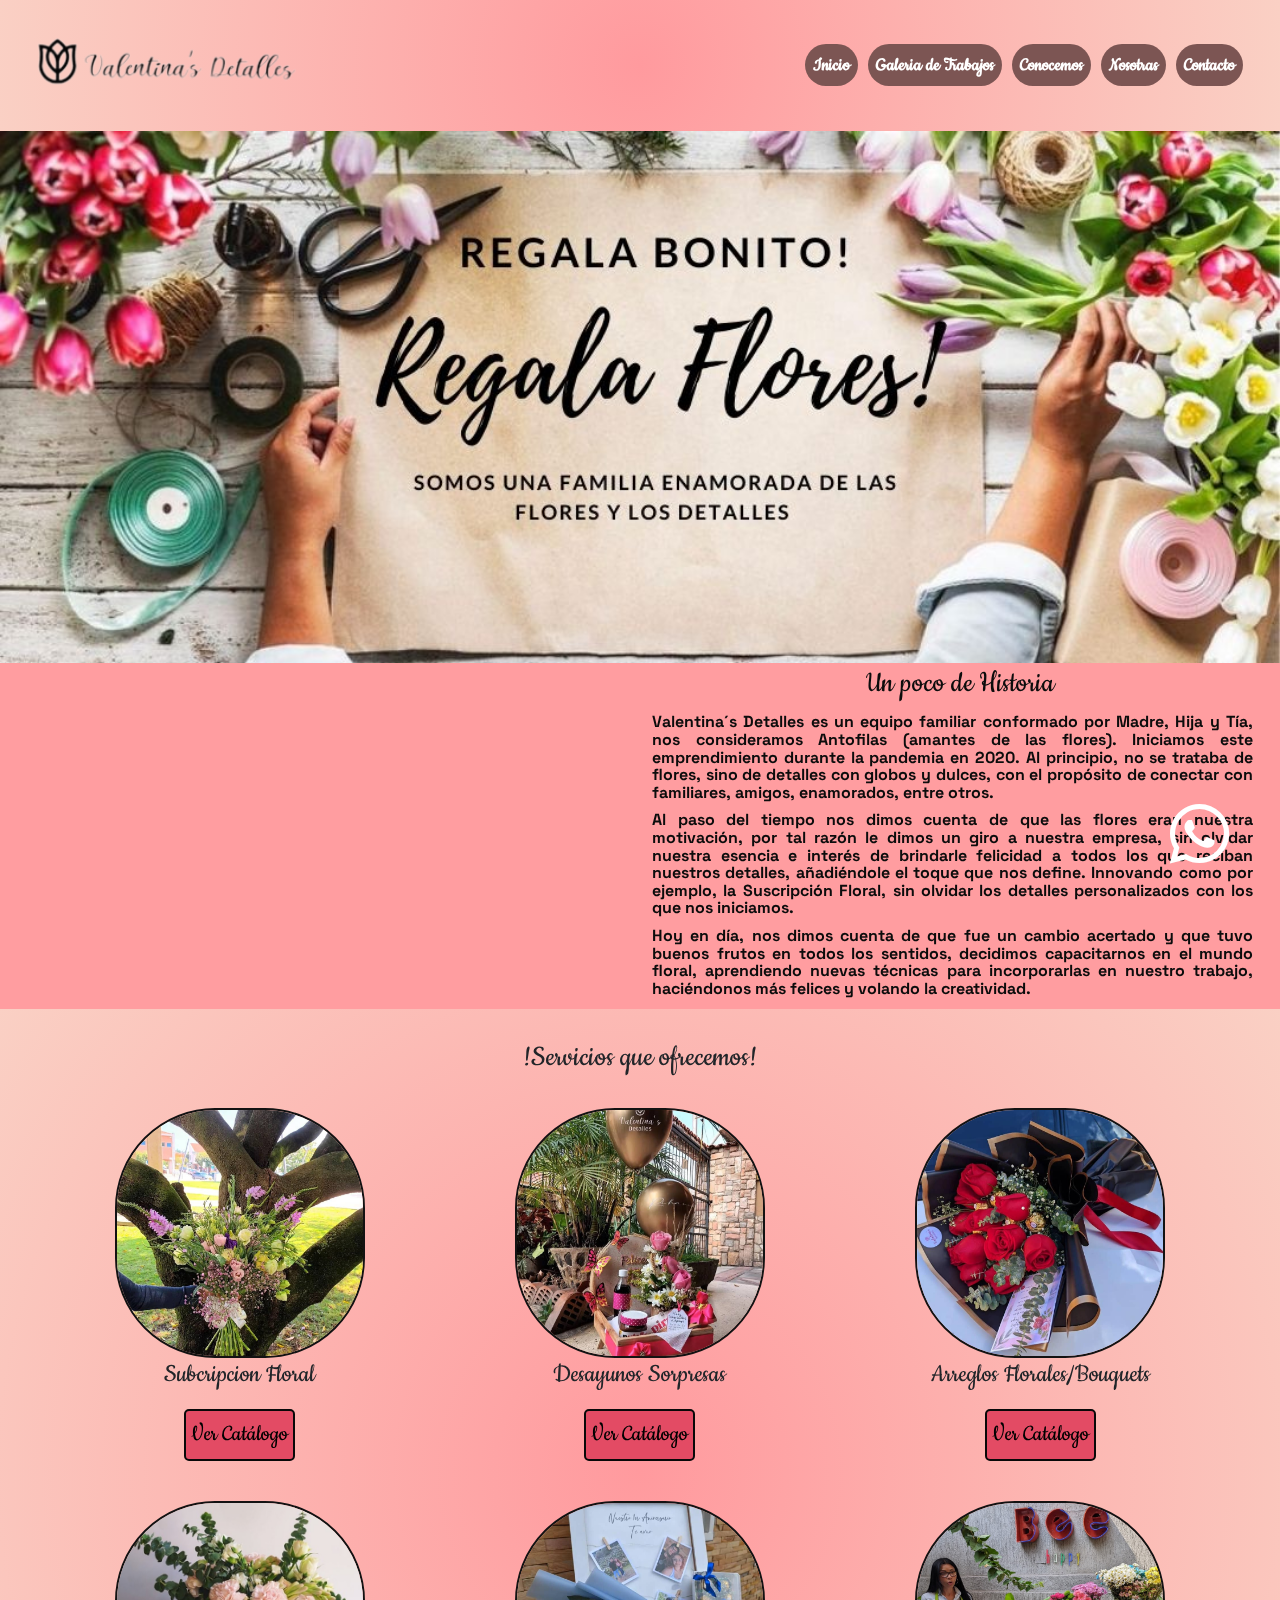
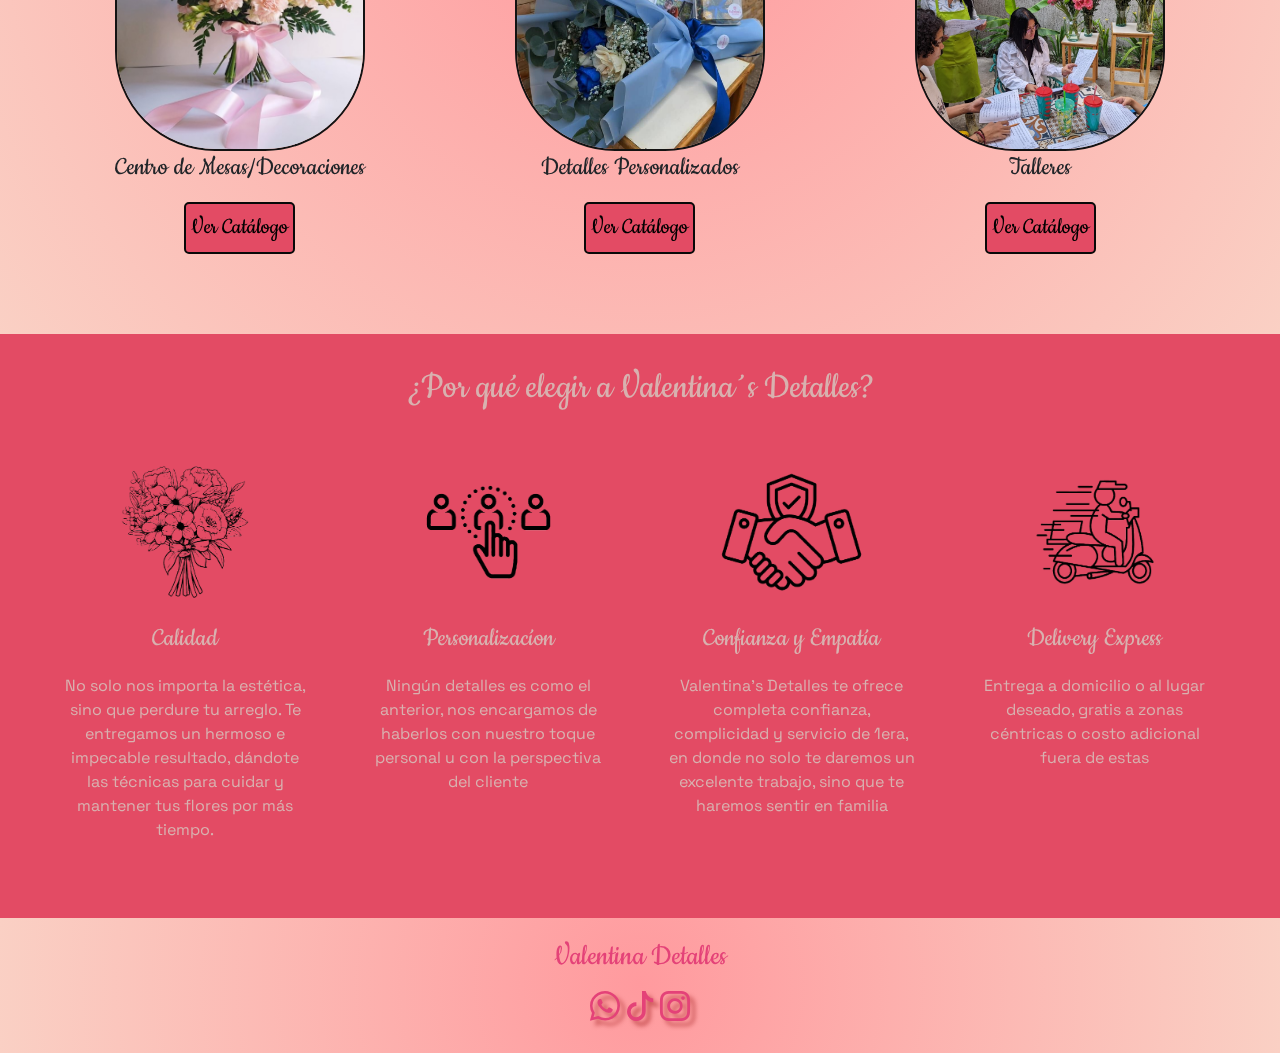
<file: index.html>
<!DOCTYPE html>
<html lang="es">
<head>
  <meta charset="UTF-8">
  <meta name="viewport" content="width=device-width, initial-scale=1.0">
  <link href="https://fonts.googleapis.com/css2?family=Cookie&display=swap" rel="stylesheet">
  <link rel="preconnect" href="https://fonts.googleapis.com">
  <link rel="preconnect" href="https://fonts.gstatic.com" crossorigin>
  <link href="https://fonts.googleapis.com/css2?family=Space+Grotesk:wght@300..700&display=swap" rel="stylesheet">
  <link href="https://fonts.googleapis.com/css2?family=Cookie&display=swap" rel="stylesheet" />
  <link rel="preconnect" href="https://fonts.googleapis.com" />
  <link rel="preconnect" href="https://fonts.gstatic.com" crossorigin />
  <link href="https://fonts.googleapis.com/css2?family=Space+Grotesk:wght@300..700&display=swap" rel="stylesheet" />
  <link href="https://cdn.jsdelivr.net/npm/bootstrap@5.3.3/dist/css/bootstrap.min.css" rel="stylesheet"
    integrity="sha384-QWTKZyjpPEjISv5WaRU9OFeRpok6YctnYmDr5pNlyT2bRjXh0JMhjY6hW+ALEwIH" crossorigin="anonymous" />
  <link rel="stylesheet" href="./css/style.css" />
  <link rel="stylesheet" href="https://cdn.jsdelivr.net/npm/bootstrap-icons@1.11.3/font/bootstrap-icons.min.css">
  <title>Valentina detalles</title>
</head>

  
  <body>
    <header>
      <nav class="navbar navbar-expand-lg ">
        <div class="container-fluid">
          <a class="navbar-brand" href="./index.html"><img src="./img/logo1.png" alt=""> </a>
          <button
            class="navbar-toggler"
            type="button"
            data-bs-toggle="collapse"
            data-bs-target="#navbarNav"
            aria-controls="navbarNav"
            aria-expanded="false"
            aria-label="Toggle navigation"
          >
            <span class="navbar-toggler-icon"></span>
          </button>
          <div class="collapse navbar-collapse" id="navbarNav">
            <ul class="navbar-nav">
              <li class="nav-item">
                <a
                  class="nav-link "
                  aria-current="page"
                  href="./index.html"
                  >Inicio</a
                >
              </li>
              <li class="nav-item">
                <a class="nav-link" href="./pages/catalogo.html"
                  >Galeria de Trabajos</a
                >
              </li>
              <li class="nav-item">
                <a class="nav-link" href="./pages/conocenos.html">Conocemos</a>
              </li>
              <li class="nav-item">
                <a class="nav-link" href="./pages/nosotras.html">Nosotras</a>
              </li>
              <li class="nav-item">
                <a class="nav-link" href="./pages/contacto.html">Contacto</a>
              </li>
            </ul>
          </div>
        </div>
      </nav>
    </header>

    <main>
      <section class="hero">
        <img src="./img/fotoprincipal.jpg" alt="" />
      </section>

      <section class="flex-container">
        <div class="video-container">
          <iframe width="500" height="320" src="https://www.youtube.com/embed/5PO0ZLr3Yew?si=BGiwgTjKNZGZAzyw"
            title="YouTube video player" frameborder="0"
            allow="accelerometer; autoplay; clipboard-write; encrypted-media; gyroscope; picture-in-picture; web-share"
            referrerpolicy="strict-origin-when-cross-origin" allowfullscreen></iframe>
        </div>
        <div class="historia">
          <h2>Un poco de Historia</h2>
          <p class="justificado">
            Valentina´s Detalles es un equipo familiar conformado por Madre,
            Hija y Tía, nos consideramos Antofilas (amantes de las flores).
            Iniciamos este emprendimiento durante la pandemia en 2020. Al
            principio, no se trataba de flores, sino de detalles con globos y
            dulces, con el propósito de conectar con familiares, amigos,
            enamorados, entre otros.
          </p>
          <p class="justificado-derecha">
            Al paso del tiempo nos dimos cuenta de que las flores eran nuestra
            motivación, por tal razón le dimos un giro a nuestra empresa, sin
            olvidar nuestra esencia e interés de brindarle felicidad a todos los
            que reciban nuestros detalles, añadiéndole el toque que nos define.
            Innovando como por ejemplo, la Suscripción Floral, sin olvidar los
            detalles personalizados con los que nos iniciamos.
          </p>
          <p class="justificado">
            Hoy en día, nos dimos cuenta de que fue un cambio acertado y que
            tuvo buenos frutos en todos los sentidos, decidimos capacitarnos en
            el mundo floral, aprendiendo nuevas técnicas para incorporarlas en
            nuestro trabajo, haciéndonos más felices y volando la creatividad.
          </p>
        </div>
      </section>
      <section class="centrado">
        <h2>!Servicios que ofrecemos!</h2>
        <div class="servicios-flex">
          <div>
            <img src="./img/suscripcion.jpeg" alt="" />
            <h3>Subcripcion Floral</h3>
            <a href="url-a-tu-servicio-1">Ver Catálogo</a>
          </div>
          <div>
            <img src="./img/desayuno2.jpeg" alt="" />
            <h3>Desayunos Sorpresas</h3>
            <a href="url-a-tu-servicio-1">Ver Catálogo</a>
          </div>
          <div>
            <img src="./img/ramillete3.jpeg" alt="" />
            <h3>Arreglos Florales/Bouquets</h3>
            <a href="url-a-tu-servicio-1">Ver Catálogo</a>
          </div>
          <div>
            <img src="./img/centro.jpeg" alt="" />
            <h3>Centro de Mesas/Decoraciones</h3>
            <a href="url-a-tu-servicio-1">Ver Catálogo</a>
          </div>
          <div>
            <img src="./img/detalles.jpeg" alt="" />
            <h3>Detalles Personalizados</h3>
            <a href="url-a-tu-servicio-1">Ver Catálogo</a>
          </div>
          <div>
            <img src="./img/talleres.jpeg" alt="" />
            <h3>Talleres</h3>
            <a href="url-a-tu-servicio-1">Ver Catálogo</a>
          </div>
        </div>
      </section>
      <section class="elegir">
        <h2>¿Por qué elegir a Valentina´s Detalles?</h2>
        <div class="elegirnos-flex">
          <div>
            <img src="./img/calidad.png" alt="" />
            <h3>Calidad</h3>
            <p>
              No solo nos importa la estética, sino que perdure tu arreglo. Te
              entregamos un hermoso e impecable resultado, dándote las técnicas
              para cuidar y mantener tus flores por más tiempo.
            </p>
          </div>
          <div>
            <img src="./img/pernalizado.png" alt="" />
            <h3>Personalizacíon</h3>
            <p>
              Ningún detalles es como el anterior, nos encargamos de haberlos
              con nuestro toque personal u con la perspectiva del cliente
            </p>
          </div>
          <div>
            <img src="./img/confianza.png" alt="" />
            <h3>Confianza y Empatía</h3>
            <p>
              Valentina's Detalles te ofrece completa confianza, complicidad y
              servicio de 1era, en donde no solo te daremos un excelente
              trabajo, sino que te haremos sentir en familia
            </p>
          </div>
          <div>
            <img src="./img/delivery.png" alt="" />
            <h3>Delivery Express</h3>
            <p>
              Entrega a domicilio o al lugar deseado, gratis a zonas céntricas o
              costo adicional fuera de estas
            </p>
          </div>
        </div>
      </section>
    </main>
    <div class="whatsapp">
      <i class="bi bi-whatsapp"><a href=""></a></i>
    </div>
    <footer>
        <div>
            <a href="./index.html">
                <h2>Valentina Detalles </h2>
            </a>
        </div>
    
      <div>
        <i class="bi bi-whatsapp"><a href=""></a></i>
        <i class="bi bi-tiktok"></i>
        <i class="bi bi-instagram"><a href=""></a></i>
      
      </div>
        </div>
    </footer>
    <script
      src="https://cdn.jsdelivr.net/npm/bootstrap@5.3.3/dist/js/bootstrap.bundle.min.js"
      integrity="sha384-YvpcrYf0tY3lHB60NNkmXc5s9fDVZLESaAA55NDzOxhy9GkcIdslK1eN7N6jIeHz"
      crossorigin="anonymous"
    ></script>
  </body>
</html>
</file>
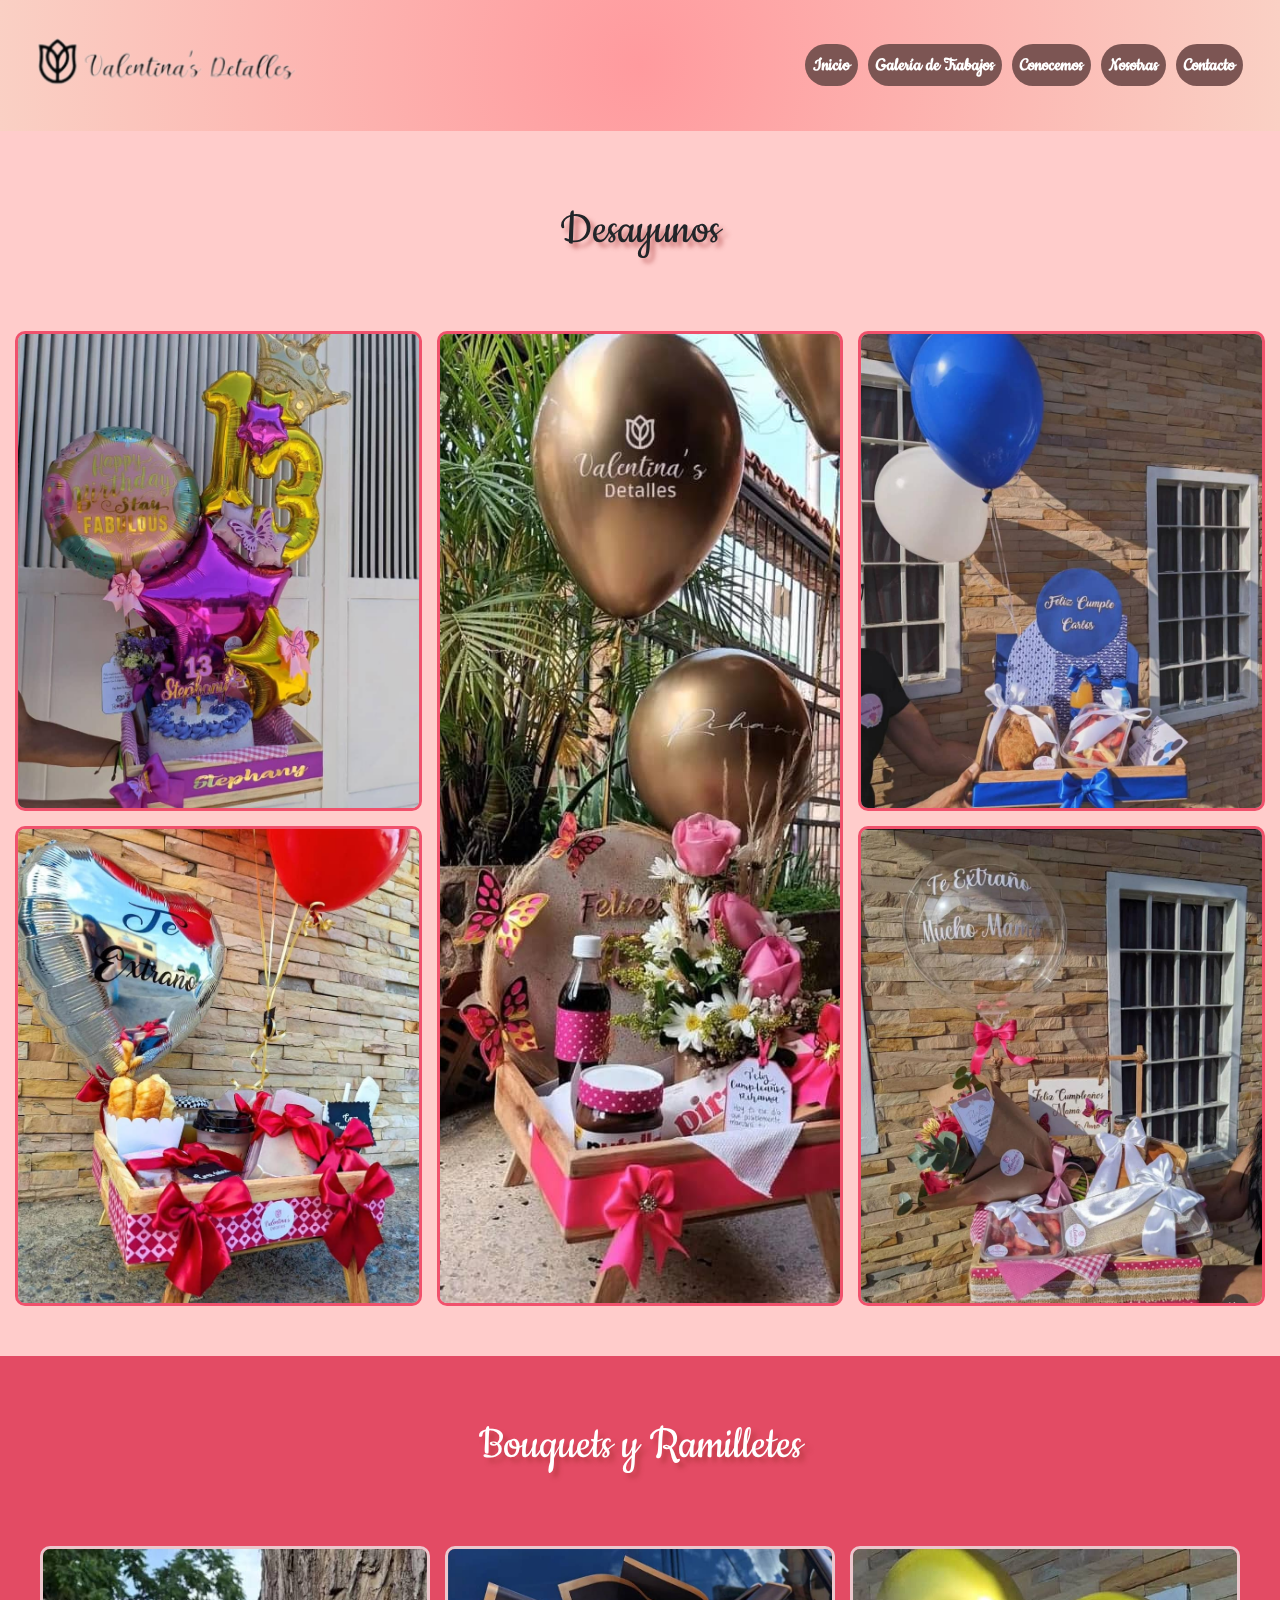
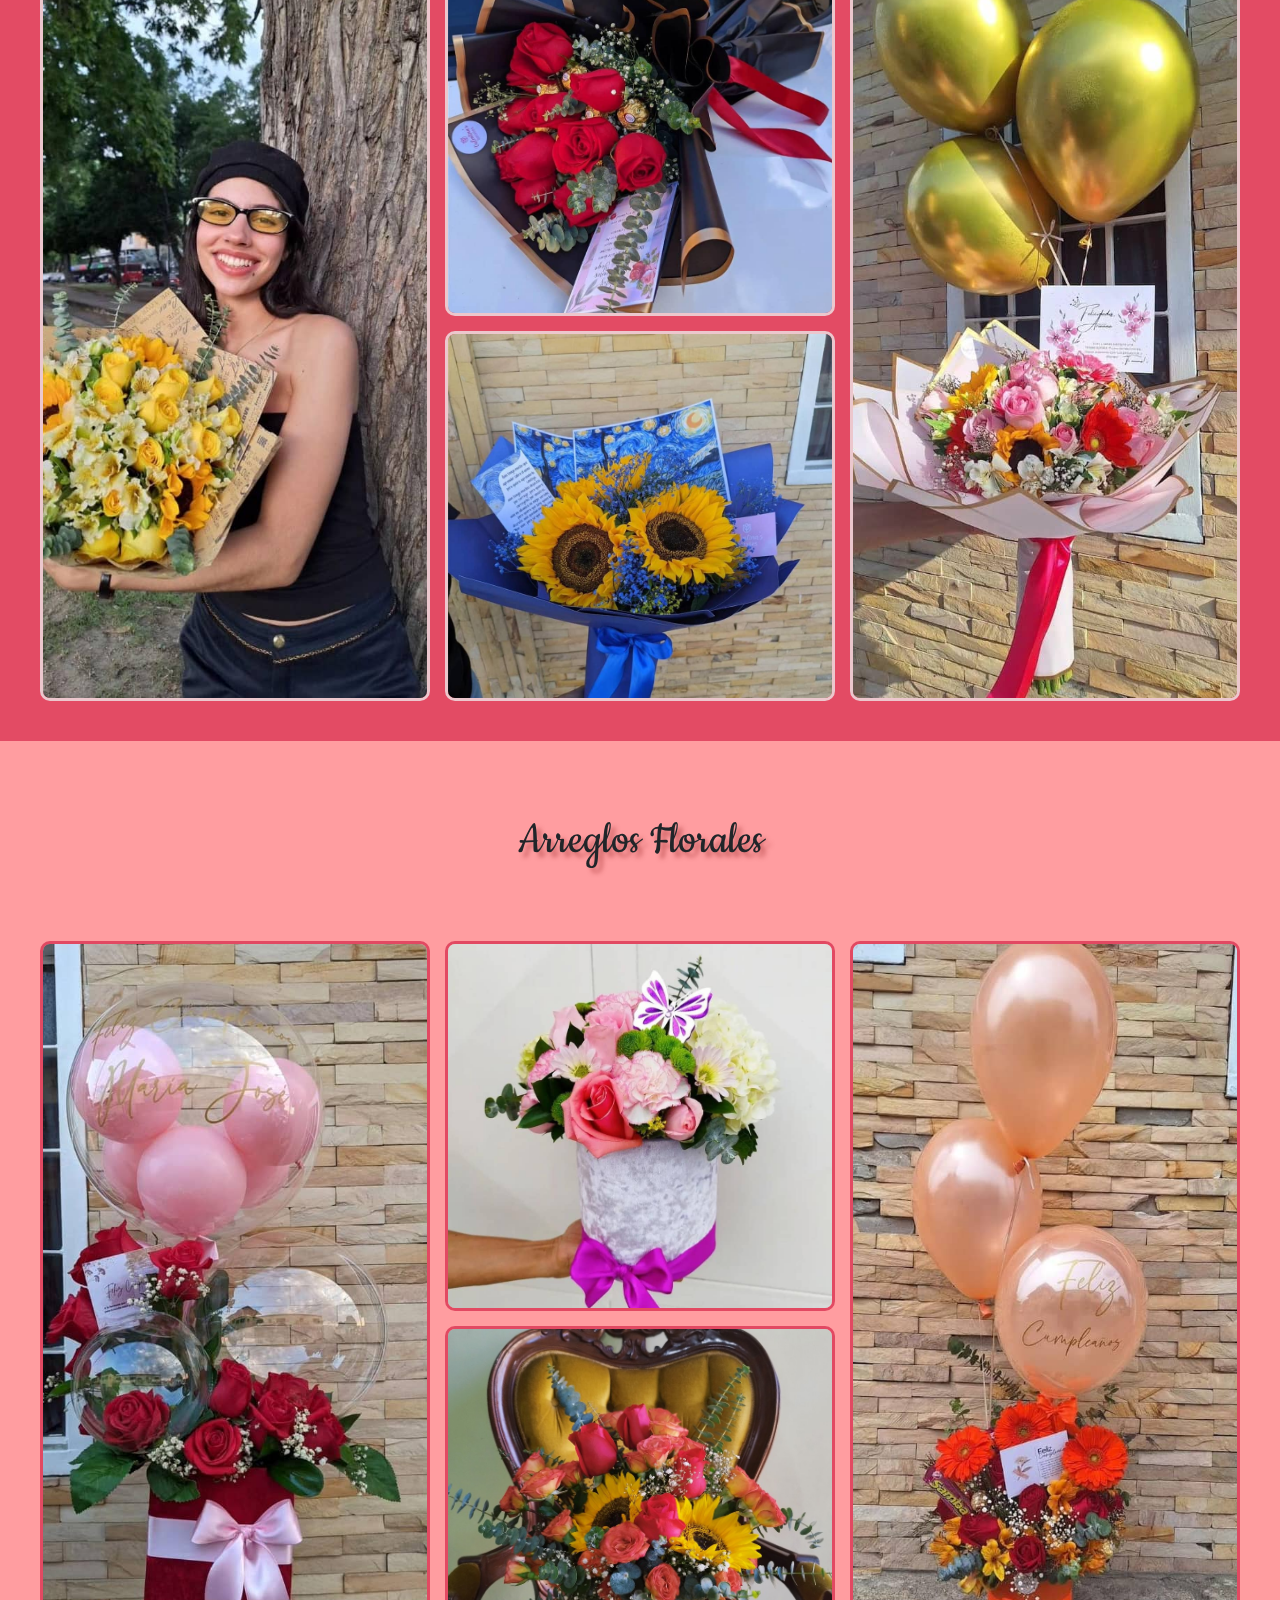
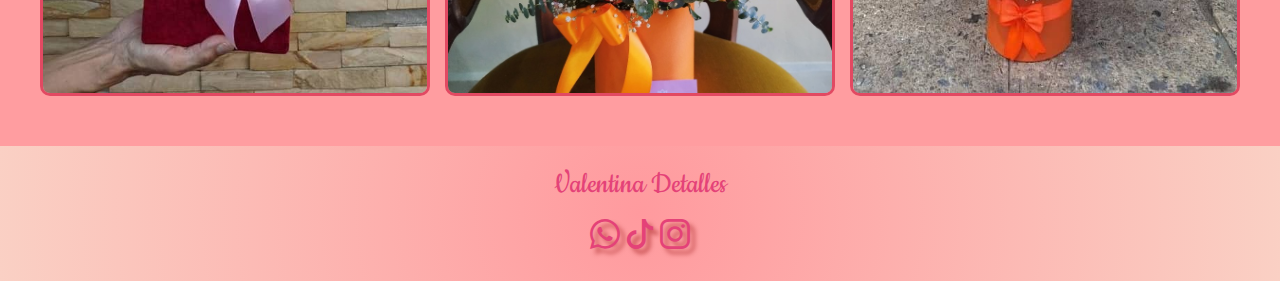
<file: pages/catalogo.html>
<!DOCTYPE html>
<html lang="es">
<head>
    <meta charset="UTF-8">
    <meta name="viewport" content="width=device-width, initial-scale=1.0">
    <link href="https://fonts.googleapis.com/css2?family=Cookie&display=swap" rel="stylesheet">
    <link rel="preconnect" href="https://fonts.googleapis.com">
    <link rel="preconnect" href="https://fonts.gstatic.com" crossorigin>
    <link href="https://fonts.googleapis.com/css2?family=Space+Grotesk:wght@300..700&display=swap" rel="stylesheet">
    <link href="https://fonts.googleapis.com/css2?family=Cookie&display=swap" rel="stylesheet" />
    <link rel="preconnect" href="https://fonts.googleapis.com" />
    <link rel="preconnect" href="https://fonts.gstatic.com" crossorigin />
    <link href="https://fonts.googleapis.com/css2?family=Space+Grotesk:wght@300..700&display=swap" rel="stylesheet" />
    <link href="https://cdn.jsdelivr.net/npm/bootstrap@5.3.3/dist/css/bootstrap.min.css" rel="stylesheet"
      integrity="sha384-QWTKZyjpPEjISv5WaRU9OFeRpok6YctnYmDr5pNlyT2bRjXh0JMhjY6hW+ALEwIH" crossorigin="anonymous" />
    <link rel="stylesheet" href="../css/style.css" />
    <link rel="stylesheet" href="https://cdn.jsdelivr.net/npm/bootstrap-icons@1.11.3/font/bootstrap-icons.min.css">
    <title>Valentina detalles</title>
</head>
<body>
    <header>
      <nav class="navbar navbar-expand-lg ">
        <div class="container-fluid">
          <a class="navbar-brand" href="../index.html"><img src="../img/logo1.png" alt=""></a>
          <button class="navbar-toggler" type="button" data-bs-toggle="collapse" data-bs-target="#navbarNav"
            aria-controls="navbarNav" aria-expanded="false" aria-label="Toggle navigation">
            <span class="navbar-toggler-icon"></span>
          </button>
          <div class="collapse navbar-collapse" id="navbarNav">
            <ul class="navbar-nav">
              <li class="nav-item">
                <a class="nav-link " aria-current="page" href="../index.html">Inicio</a>
              </li>
              <li class="nav-item">
                <a class="nav-link" href="./catalogo.html">Galería de Trabajos</a>
              </li>
              <li class="nav-item">
                <a class="nav-link" href="./conocenos.html">Conocemos</a>
              </li>
              <li class="nav-item">
                <a class="nav-link" href="./nosotras.html">Nosotras</a>
              </li>
              <li class="nav-item">
                <a class="nav-link" href="./contacto.html">Contacto</a>
              </li>
            </ul>
          </div>
        </div>
      </nav>
    </header>

    <main >
      <section class="desayunos">
        <h1>Desayunos</h1>
        <section class="grid-desayunos grid-container">
          <div class="grid-items primer-item">
            <img src="../img/desayuno3.jpeg" alt="Desayuno con frutas frescas">
          </div>
          <div class="grid-items segundo-item">
            <img src="../img/desayuno2.jpeg" alt="Desayuno con tostadas y café">
          </div>
          <div class="grid-items tercer-item">
            <img src="../img/desayuno1.jpeg" alt="Desayuno con pancakes y jarabe">
          </div>
          <div class="grid-items cuarto-item">
            <img src="../img/desayuno4.jpeg" alt="Desayuno con huevos y jamón">
          </div>
          <div class="grid-items quinto-item">
            <img src="../img/desayuno5.jpeg" alt="Desayuno saludable con yogur y frutas">
          </div>
        </section>
      </section>
      
      <section class="ramillete">
        <h1>Bouquets y Ramilletes</h1>
        <section class="grid-ramillete grid-container">
          <div class="grid-items primer-ramillete">
            <img src="../img/ramillete1.jpeg" alt="Ramillete de flores coloridas">
          </div>
          <div class="grid-items segundo-ramillete">
            <img src="../img/ramillete3.jpeg" alt="Bouquet de rosas rojas">
          </div>
          <div class="grid-items tercer-ramillete">
            <img src="../img/ramillete2.jpeg" alt="Ramillete de flores silvestres">
          </div>
          <div class="grid-items cuarto-ramillete">
            <img src="../img/ramillete4.jpeg" alt="Ramillete de lirios y margaritas">
          </div>
          
        </section>
      </section>

      <section class="arreglos">
        <h1>Arreglos Florales</h1>
        <section class="grid-arreglos grid-container">
          <div class="grid-items primer-arreglo">
            <img src="../img/arreglo2.jpeg" alt="Ramillete de flores coloridas">
          </div>
          <div class="grid-items segundo-arreglo">
            <img src="../img/arreglo1.jpeg" alt="Bouquet de rosas rojas">
          </div>
          <div class="grid-items tercer-arreglo">
            <img src="../img/arreglo4.jpeg" alt="Ramillete de flores silvestres">
          </div>
          <div class="grid-items cuarto-arreglo">
            <img src="../img/arreglo3.jpeg" alt="Ramillete de lirios y margaritas">
          </div>
      
        </section>
      </section>

      
      
      
      
      
      </main>

      <footer>
        <div>
          <a href="../index.html">
            <h2>Valentina Detalles </h2>
          </a>
        </div>
      
        <div>
          <i class="bi bi-whatsapp"><a href=""></a></i>
          <i class="bi bi-tiktok"></i>
          <i class="bi bi-instagram"><a href=""></a></i>
      
        </div>
        </div>
      </footer>
      <script src="https://cdn.jsdelivr.net/npm/bootstrap@5.3.3/dist/js/bootstrap.bundle.min.js"
        integrity="sha384-YvpcrYf0tY3lHB60NNkmXc5s9fDVZLESaAA55NDzOxhy9GkcIdslK1eN7N6jIeHz" crossorigin="anonymous"></script>
</body>
</html>
</file>
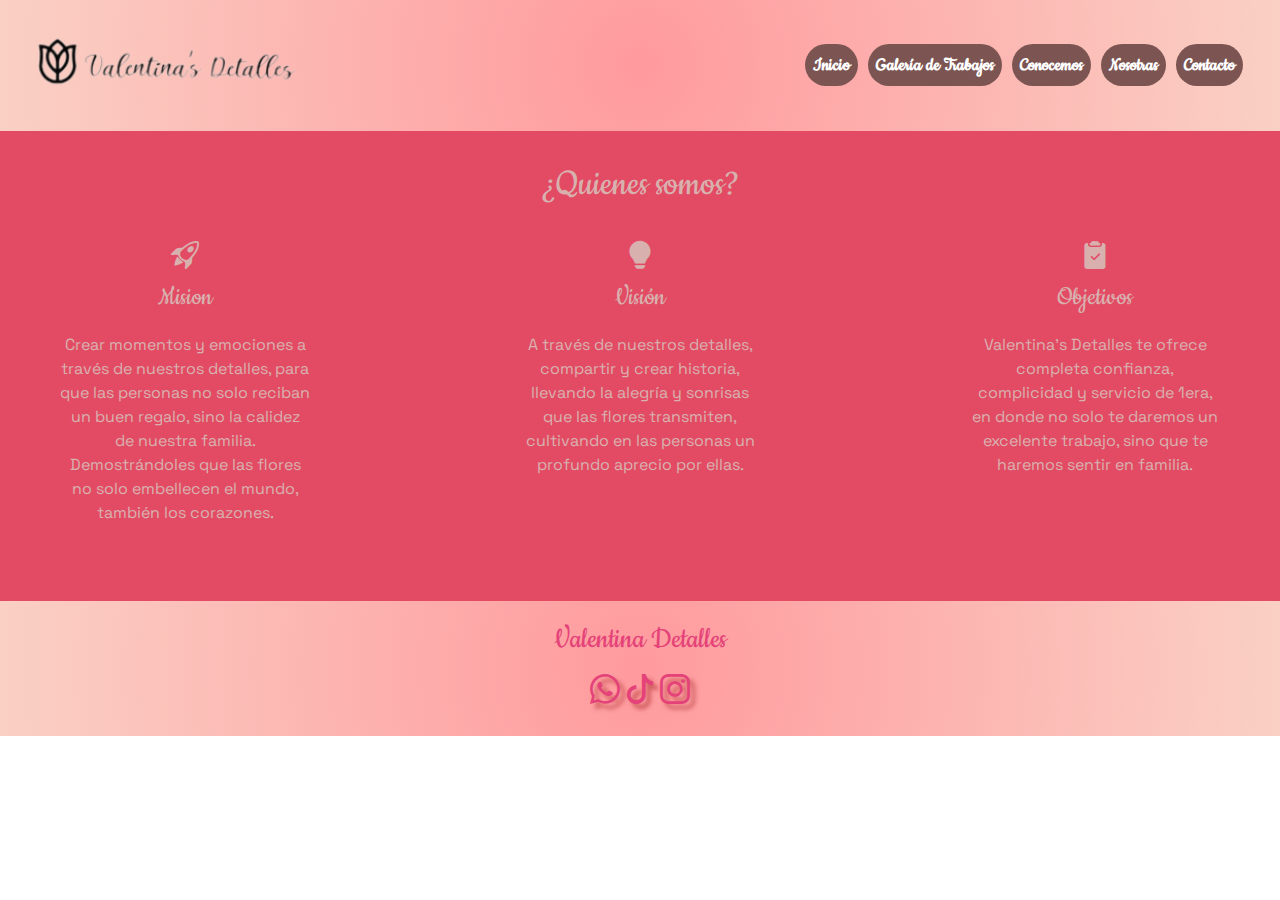
<file: pages/conocenos.html>
<!DOCTYPE html>
<html lang="es">
<head>
    <meta charset="UTF-8">
    <meta name="viewport" content="width=device-width, initial-scale=1.0">
    <link href="https://fonts.googleapis.com/css2?family=Cookie&display=swap" rel="stylesheet">
    <link rel="preconnect" href="https://fonts.googleapis.com">
    <link rel="preconnect" href="https://fonts.gstatic.com" crossorigin>
    <link href="https://fonts.googleapis.com/css2?family=Space+Grotesk:wght@300..700&display=swap" rel="stylesheet">
    <link href="https://fonts.googleapis.com/css2?family=Cookie&display=swap" rel="stylesheet" />
    <link rel="preconnect" href="https://fonts.googleapis.com" />
    <link rel="preconnect" href="https://fonts.gstatic.com" crossorigin />
    <link href="https://fonts.googleapis.com/css2?family=Space+Grotesk:wght@300..700&display=swap" rel="stylesheet" />
    <link href="https://cdn.jsdelivr.net/npm/bootstrap@5.3.3/dist/css/bootstrap.min.css" rel="stylesheet"
      integrity="sha384-QWTKZyjpPEjISv5WaRU9OFeRpok6YctnYmDr5pNlyT2bRjXh0JMhjY6hW+ALEwIH" crossorigin="anonymous" />
      <link rel="stylesheet" href="https://cdn.jsdelivr.net/npm/bootstrap-icons@1.11.3/font/bootstrap-icons.min.css">
    <link rel="stylesheet" href="../css/style.css" />
    <title>Valentina detalles</title>
</head>
<body>
    <header>
      <nav class="navbar navbar-expand-lg ">
        <div class="container-fluid">
          <a class="navbar-brand" href="#"><img src="../img/logo1.png" alt=""></a>
          <button class="navbar-toggler" type="button" data-bs-toggle="collapse" data-bs-target="#navbarNav"
            aria-controls="navbarNav" aria-expanded="false" aria-label="Toggle navigation">
            <span class="navbar-toggler-icon"></span>
          </button>
          <div class="collapse navbar-collapse" id="navbarNav">
            <ul class="navbar-nav">
              <li class="nav-item">
                <a class="nav-link " aria-current="page" href="../index.html">Inicio</a>
              </li>
              <li class="nav-item">
                <a class="nav-link" href="./catalogo.html">Galería de Trabajos</a>
              </li>
              <li class="nav-item">
                <a class="nav-link" href="./conocenos.html">Conocemos</a>
              </li>
              <li class="nav-item">
                <a class="nav-link" href="./nosotras.html">Nosotras</a>
              </li>
              <li class="nav-item">
                <a class="nav-link" href="./contacto.html">Contacto</a>
              </li>
            </ul>
          </div>
        </div>
      </nav>
    </header>
      <main>
        <section class="elegir">
          <h2>¿Quienes somos?</h2>
          <div class="elegirnos-flex">
            <div>
              <i class="bi bi-rocket-takeoff"></i>
              <h3>Mision</h3>
              <p>
            Crear momentos y emociones a través de nuestros detalles, para que las personas no solo reciban un buen regalo, sino la
            calidez de nuestra familia. Demostrándoles que las flores no solo embellecen el mundo, también los corazones.
              </p>
            </div>
            <div>
              <i class="bi bi-lightbulb-fill"></i>
              <h3>Visión</h3>
              <p>
              A través de nuestros detalles, compartir y crear historia, llevando la alegría y sonrisas que las flores transmiten,
              cultivando en las personas un profundo aprecio por ellas.
            </div>
            <div>
              <i class="bi bi-clipboard2-check-fill"></i>
              <h3>Objetivos</h3>
              <p>
                Valentina's Detalles te ofrece completa confianza, complicidad y
                servicio de 1era, en donde no solo te daremos un excelente
                trabajo, sino que te haremos sentir en familia.
              </p>
            </div>
           
          </div>
        </section>

      </main>
      <footer>
        <div>
          <a href="../index.html">
            <h2>Valentina Detalles </h2>
          </a>
        </div>
      
        <div>
          <i class="bi bi-whatsapp"><a href=""></a></i>
          <i class="bi bi-tiktok"></i>
          <i class="bi bi-instagram"><a href=""></a></i>
      
        </div>
        </div>
      </footer>
      <script src="https://cdn.jsdelivr.net/npm/bootstrap@5.3.3/dist/js/bootstrap.bundle.min.js"
        integrity="sha384-YvpcrYf0tY3lHB60NNkmXc5s9fDVZLESaAA55NDzOxhy9GkcIdslK1eN7N6jIeHz" crossorigin="anonymous"></script>
</body>
</html>
</file>
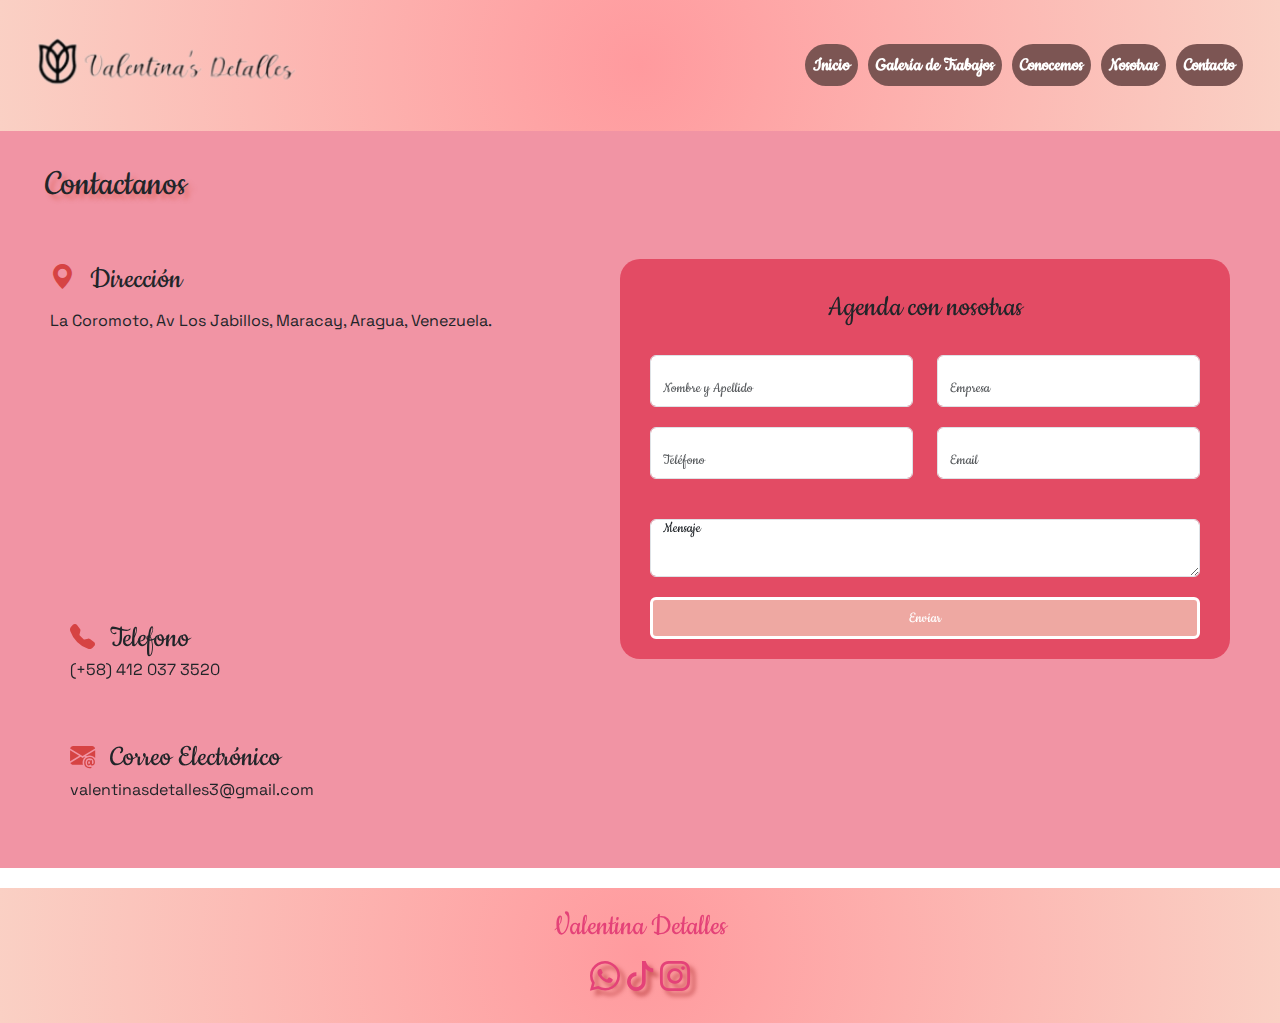
<file: pages/contacto.html>
<!DOCTYPE html>
<html lang="es">

<head>
  <meta charset="UTF-8">
  <meta name="viewport" content="width=device-width, initial-scale=1.0">

  <link href="https://fonts.googleapis.com/css2?family=Cookie&display=swap" rel="stylesheet" />
  <link rel="preconnect" href="https://fonts.googleapis.com" />
  <link rel="preconnect" href="https://fonts.gstatic.com" crossorigin />
  <link href="https://fonts.googleapis.com/css2?family=Space+Grotesk:wght@300..700&display=swap" rel="stylesheet" />
  <link href="https://cdn.jsdelivr.net/npm/bootstrap@5.3.3/dist/css/bootstrap.min.css" rel="stylesheet"
    integrity="sha384-QWTKZyjpPEjISv5WaRU9OFeRpok6YctnYmDr5pNlyT2bRjXh0JMhjY6hW+ALEwIH" crossorigin="anonymous" />
    <link rel="stylesheet" href="https://cdn.jsdelivr.net/npm/bootstrap-icons@1.11.3/font/bootstrap-icons.min.css">
    
  <link rel="stylesheet" href="../css/style.css" />
  <title>Contáctanos</title>
</head>

 <body>
  

  
    <header>
      <nav class="navbar navbar-expand-lg ">
        <div class="container-fluid">
          <a class="navbar-brand" href="../index.html"><img src="../img/logo1.png" alt=""></a>
          <button class="navbar-toggler" type="button" data-bs-toggle="collapse" data-bs-target="#navbarNav"
            aria-controls="navbarNav" aria-expanded="false" aria-label="Toggle navigation">
            <span class="navbar-toggler-icon"></span>
          </button>
          <div class="collapse navbar-collapse" id="navbarNav">
            <ul class="navbar-nav">
              <li class="nav-item">
                <a class="nav-link " aria-current="page" href="../index.html">Inicio</a>
              </li>
              <li class="nav-item">
                <a class="nav-link" href="./catalogo.html">Galería de Trabajos</a>
              </li>
              <li class="nav-item">
                <a class="nav-link" href="./conocenos.html">Conocemos</a>
              </li>
              <li class="nav-item">
                <a class="nav-link" href="./nosotras.html">Nosotras</a>
              </li>
              <li class="nav-item">
                <a class="nav-link" href="./contacto.html">Contacto</a>
              </li>
            </ul>
          </div>
        </div>
      </nav>
    </header>
     <main class="contactanos">
      <section class="contactar">
        <h1>Contactanos</h1>
      </section>
        <section class="contactanos-flex">
          <div class="texto">
              <div class="texto-contenido">
              <i class="bi bi-geo-alt-fill"></i>
              <h2>Dirección</h2>
              </div>
              <p>La Coromoto, Av Los Jabillos, Maracay, Aragua, Venezuela.</p>
              <iframe
              src="https://www.google.com/maps/embed?pb=!1m13!1m8!1m3!1d15704.07197836741!2d-67.624193!3d10.260132!3m2!1i1024!2i768!4f13.1!3m2!1m1!2zMTDCsDE1JzM2LjUiTiA2N8KwMzcnMjcuMSJX!5e0!3m2!1ses!2sar!4v1728141827285!5m2!1ses!2sar"
              width="400" height="250" style="border:0;" allowfullscreen="" loading="lazy"
              referrerpolicy="no-referrer-when-downgrade"></iframe>
              <div class="telefono-contenido">
                <i class="bi bi-telephone-fill"></i>
                <h2>Telefono</h2>
                <p>(+58) 412 037 3520</p>
              </div>
              <div class="correo-contenido">
                <i class="bi bi-envelope-at-fill"></i>
                <h2>Correo Electrónico</h2>
                <p>valentinasdetalles3@gmail.com</p>
              </div>
          </div>
            

          <div class="formulario">
            <div >
              <h2>Agenda con nosotras</h2></div>
            <div class="row">
              <div class="col">
                <input type="text" class="form-control" placeholder="Nombre y Apellido" aria-label="First name">
              </div>
              <div class="col">
                <input type="text" class="form-control" placeholder="Empresa" aria-label="Last name">
              </div>
            </div>
            <div class="row">
              <div class="col">
                <input type="number" class="form-control" placeholder="Teléfono" aria-label="Last name">
              </div>
              <div class="col">
                <input type="email" class="form-control" placeholder="Email" aria-label="Last name">
              </div>
            </div>
            <div class="form-floating">
              <textarea class="form-control" placeholder="Comentarios" id="floatingTextarea"></textarea>
              <label for="floatingTextarea">Mensaje</label>
            </div>
            <div class="col-12">
              <button class="btn btn-primary" type="submit">Enviar</button>
            </div>
          </div>
        </section>

     </main>

     <footer>
     <div>
    <a href="../index.html">
      <h2>Valentina Detalles </h2>
    </a>
     </div>

    <div>
    <i class="bi bi-whatsapp"><a href=""></a></i>
    <i class="bi bi-tiktok"></i>
    <i class="bi bi-instagram"><a href=""></a></i>

  </div>
  </div>
</footer>
<script src="https://cdn.jsdelivr.net/npm/bootstrap@5.3.3/dist/js/bootstrap.bundle.min.js"
  integrity="sha384-YvpcrYf0tY3lHB60NNkmXc5s9fDVZLESaAA55NDzOxhy9GkcIdslK1eN7N6jIeHz" crossorigin="anonymous"></script>
</body>
</html>
</file>
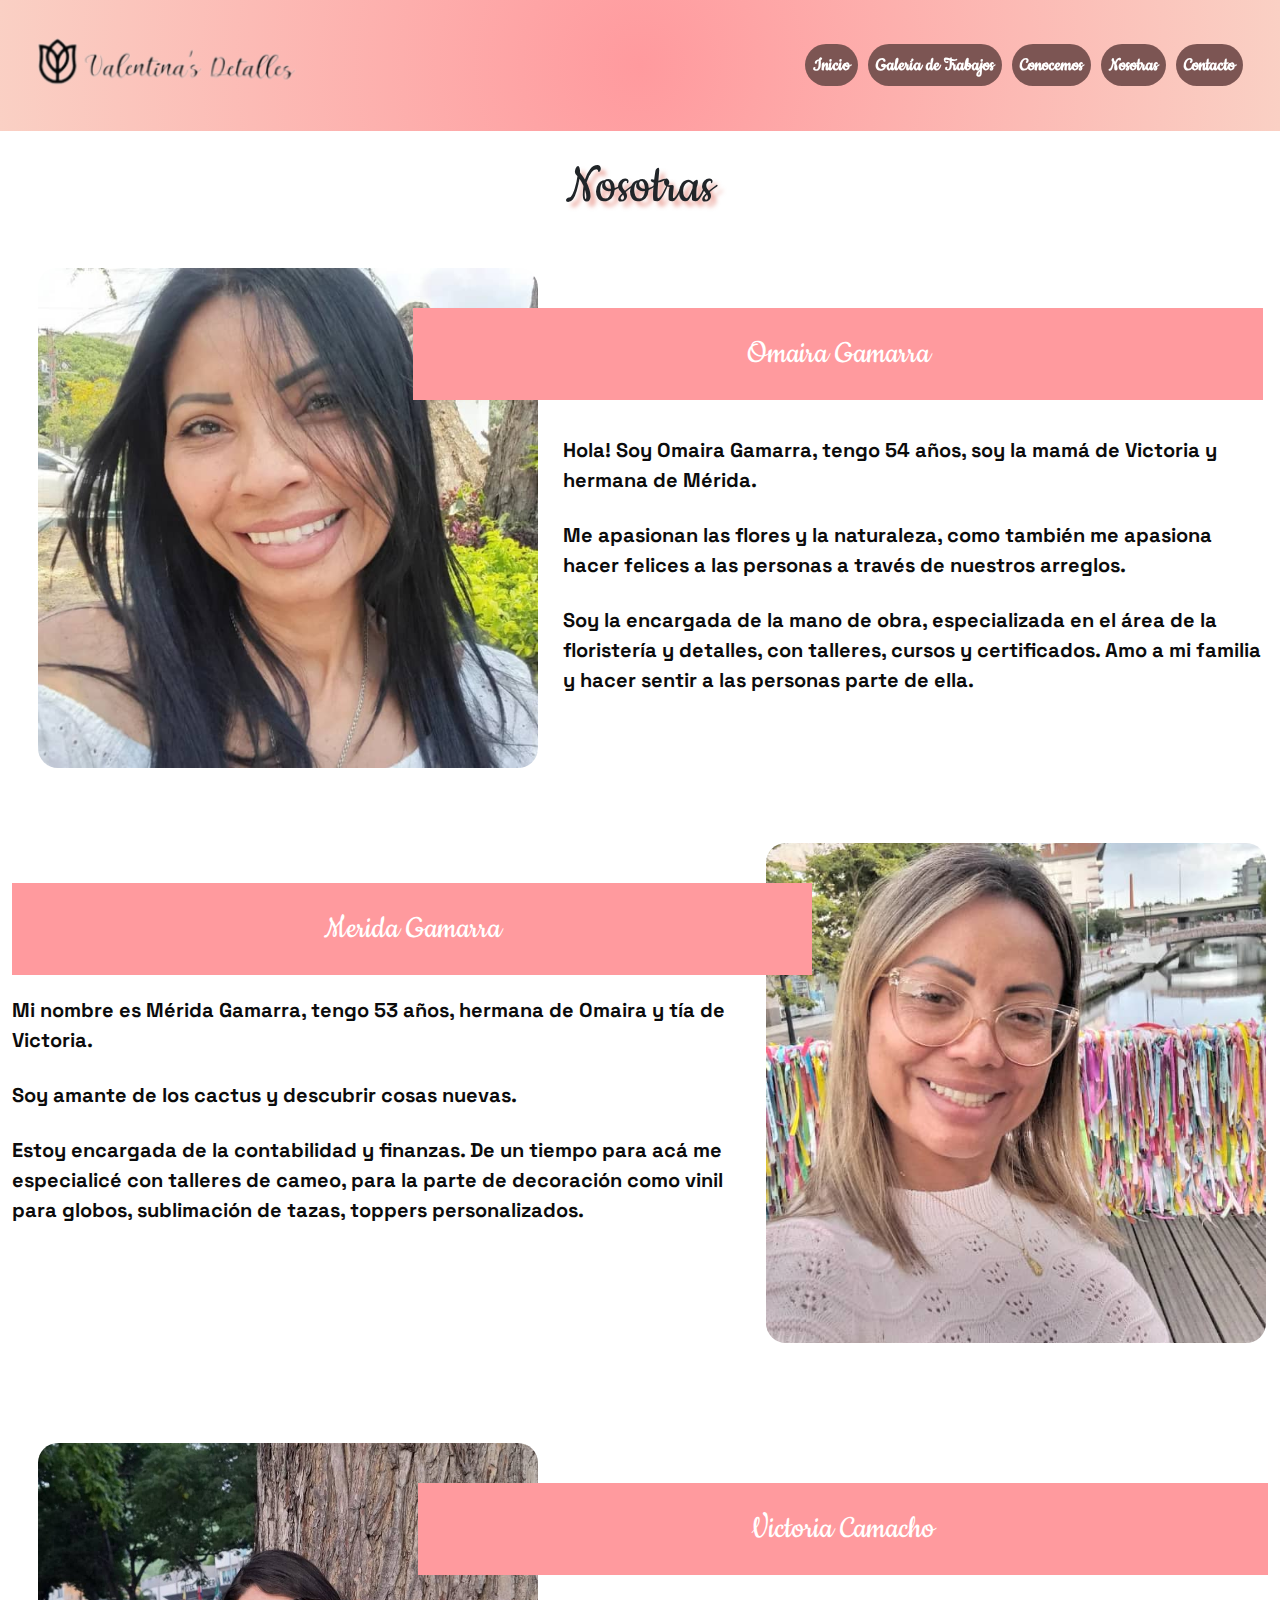
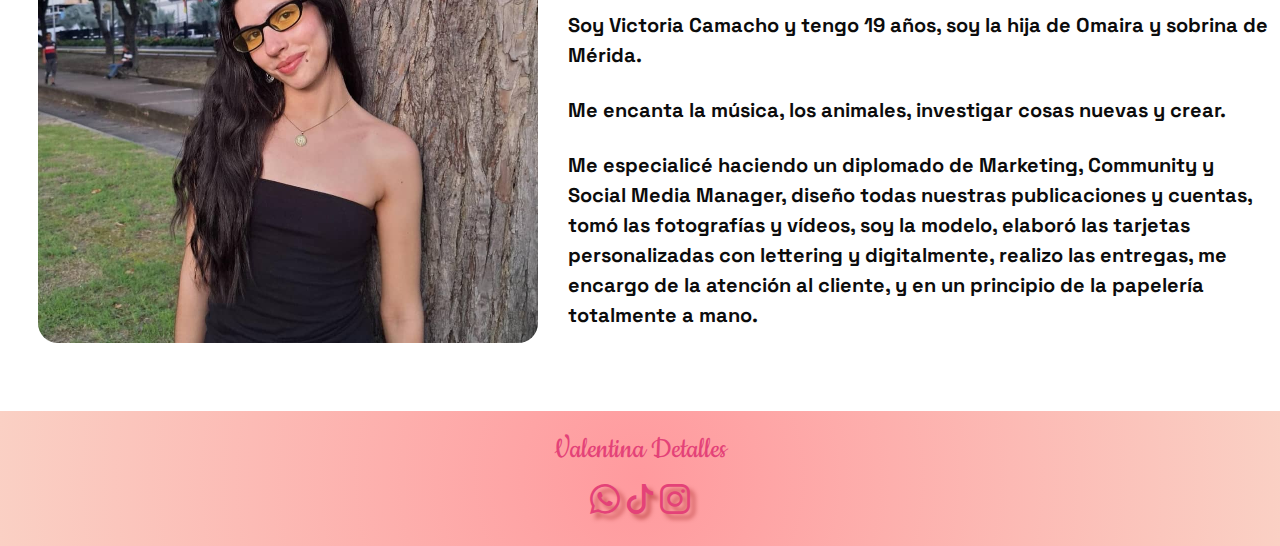
<file: pages/nosotras.html>
<!DOCTYPE html>
<html lang="en">
<head>
    <meta charset="UTF-8">
    <meta name="viewport" content="width=device-width, initial-scale=1.0">
    
    <link href="https://fonts.googleapis.com/css2?family=Cookie&display=swap" rel="stylesheet">
    <link href="https://fonts.googleapis.com/css2?family=Space+Grotesk:wght@300..700&display=swap" rel="stylesheet">
    <link href="https://fonts.googleapis.com/css2?family=Cookie&display=swap" rel="stylesheet" />
    <link rel="preconnect" href="https://fonts.googleapis.com" />
    <link rel="preconnect" href="https://fonts.gstatic.com" crossorigin />
    <link href="https://fonts.googleapis.com/css2?family=Space+Grotesk:wght@300..700&display=swap" rel="stylesheet" />
    <link href="https://cdn.jsdelivr.net/npm/bootstrap@5.3.3/dist/css/bootstrap.min.css" rel="stylesheet"
      integrity="sha384-QWTKZyjpPEjISv5WaRU9OFeRpok6YctnYmDr5pNlyT2bRjXh0JMhjY6hW+ALEwIH" crossorigin="anonymous" />
      <link rel="stylesheet" href="https://cdn.jsdelivr.net/npm/bootstrap-icons@1.11.3/font/bootstrap-icons.min.css">
      
    <link rel="stylesheet" href="../css/style.css" />
    </head>

    <title>Valentina detalles</title>
</head>
<body>
    <header>
      <nav class="navbar navbar-expand-lg ">
        <div class="container-fluid">
          <a class="navbar-brand" href="../index.html"><img src="../img/logo1.png" alt=""></a>
          <button class="navbar-toggler" type="button" data-bs-toggle="collapse" data-bs-target="#navbarNav"
            aria-controls="navbarNav" aria-expanded="false" aria-label="Toggle navigation">
            <span class="navbar-toggler-icon"></span>
          </button>
          <div class="collapse navbar-collapse" id="navbarNav">
            <ul class="navbar-nav">
              <li class="nav-item">
                <a class="nav-link " aria-current="page" href="../index.html">Inicio</a>
              </li>
              <li class="nav-item">
                <a class="nav-link" href="./catalogo.html">Galería de Trabajos</a>
              </li>
              <li class="nav-item">
                <a class="nav-link" href="./conocenos.html">Conocemos</a>
              </li>
              <li class="nav-item">
                <a class="nav-link" href="./nosotras.html">Nosotras</a>
              </li>
              <li class="nav-item">
                <a class="nav-link" href="./contacto.html">Contacto</a>
              </li>
            </ul>
          </div>
        </div>
      </nav>
    </header>

      <main>
        <section class="nosotras">
          <h1>Nosotras</h1>
        </section>
        
        <section class="omaira-flex">
          <div>
            <img src="../img/omaira.jpeg" alt="">
          </div>
          <div>
            <h2>Omaira Gamarra</h2>
            <p >Hola! Soy Omaira Gamarra, tengo 54 años, soy la mamá de Victoria y hermana de Mérida.
            </p>
            <p>Me apasionan las flores y la naturaleza, como también me apasiona hacer felices a las personas a través de nuestros
            arreglos.
            </p>
            <p >Soy la encargada de la mano de obra, especializada en el área de la floristería y detalles, con talleres, cursos y
            certificados. Amo a mi familia y hacer sentir a las personas parte de ella.
            </p>
          </div>
        
        </section>
        <section class="merida-flex">
          
          <div>
            <h2>Merida Gamarra</h2>
            <p>Mi nombre es Mérida Gamarra, tengo 53 años, hermana de Omaira y tía de Victoria.
            </p>
            <p>Soy amante de los cactus y descubrir cosas nuevas.
            </p>
            <p>Estoy encargada de la contabilidad y finanzas. De un tiempo para acá me especialicé con talleres de cameo, para la parte
            de decoración como vinil para globos, sublimación de tazas, toppers personalizados.
            </p>
          </div>
          <div>
            <img src="../img/merida.jpeg" alt="">
          </div>
        
        </section>
        <section class="victoria-flex">
          <div>
            <img src="../img/victoria.jpeg" alt="">
          </div>
          <div>
            <h2>Victoria Camacho</h2>
            <p>Soy Victoria Camacho y tengo 19 años, soy la hija de Omaira y sobrina de Mérida.
            </p>
            <p>Me encanta la música, los animales, investigar cosas nuevas y crear.
            </p>
            <p>Me especialicé haciendo un diplomado de Marketing, Community y Social Media Manager, diseño todas nuestras publicaciones
            y cuentas, tomó las fotografías y vídeos, soy la modelo, elaboró las tarjetas personalizadas con lettering y
            digitalmente, realizo las entregas, me encargo de la atención al cliente, y en un principio de la papelería totalmente a
            mano.
            </p>
          </div>
        
        </section>
    
        


      </main>
      <footer>
        <div>
          <a href="../index.html">
            <h2>Valentina Detalles </h2>
          </a>
        </div>
        
        <div>
          <i class="bi bi-whatsapp"><a href=""></a></i>
          <i class="bi bi-tiktok"></i>
          <i class="bi bi-instagram"><a href=""></a></i>
          
        </div>
        </div>
     </footer>
    <script src="https://cdn.jsdelivr.net/npm/bootstrap@5.3.3/dist/js/bootstrap.bundle.min.js"
      integrity="sha384-YvpcrYf0tY3lHB60NNkmXc5s9fDVZLESaAA55NDzOxhy9GkcIdslK1eN7N6jIeHz" crossorigin="anonymous"></script>
</body>
</html>
</file>
<file: css/style.css>
/*!header*/
*{
     margin:0 ;
    padding:0 ;
    box-sizing: border-box;
}
header {
    background: radial-gradient(circle, #ff9a9e, #fad0c4);
    padding: 20px;
    display: flex;
    align-items: center;
    justify-content: space-between;
    position: sticky;
    top: 0;
    z-index: 1;
}

.navbar {
    background: transparent;
    /* Fondo transparente */
    flex-grow: 1;
    /* Permite que la navbar ocupe el espacio disponible */
}

.navbar-nav {
    margin-left: auto;
    /* Alinea los enlaces a la derecha */
}
.navbar-brand img {
    width: 267px;
}
.nav-link {
    font-family: "Cookie";
    
    font-size: 20px;
    
    color: #ffffff;
  
    text-decoration: none;
    
    
    padding: 10px 30px;
    
    display: inline;
        background-color: #7c5553;
        margin: 5px;
       
        border-radius: 25px;
        font-weight: bold;
        /* Negrita en el texto */
}

.nav-link:hover {
    font-size: 25px;
    /* Cambia el tamaño al hacer hover */
    color: #eea8a2;
    /* Color al pasar el mouse */
    
}
/*main*/
.hero  img {
    width:100%; 
    
}

.whatsapp{
    color: white;
  
   
     text-decoration: none;
     font-size: 60px;
    position: fixed;
    bottom: 20px;
    right: 50px;
}
.whatsapp a img {
    height: 55px;
}
.cookie-regular {
  font-family: "Cookie", cursive;
  font-weight: 400;
  font-style: normal;
}


.flex-container {
    display: flex;
    /* Activa el modelo de caja flexible */
    background-color: #FF9DA0;
    height: auto;
    /* Cambiar a auto para permitir que se ajuste al contenido */
    flex-wrap: wrap;
}

.historia h2 {
    font-family: "Cookie", cursive;
}

.flex-container div {
    flex: 1;
    /* Permite que cada div crezca de manera igual */
    box-sizing: border-box;
    /* Asegura que padding y border se incluyan en el ancho total */
    text-align: center;
    padding: 2px;
    color: rgb(12, 12, 12);
    font-weight: bold;
    margin: 0;
    /* Elimina el margen en divs */
}

.flex-container p {
    font-family: "Space Grotesk", sans-serif;
    margin: 10px;
    font-size: 1x;
    line-height: 1.1;
    margin-right: 25px;
    /* Espaciado entre líneas */
    /* Se elimina la altura fija para que se ajuste automáticamente al contenido */
}
.justificado {
    text-align: justify;
    
}

.justificado-derecha {
    text-align: justify;
    /* Justifica el texto */
    margin-left: 30%;
    
}
.video-container {
    margin: 20px;
    
    padding: 10px;
 display: flex;
    justify-content: center;
    
}

iframe {
    display: block;
    
    margin: auto;
    
}


.servicios-flex {
    display: flex;
    justify-content: space-between;
    /* O la alineación que prefieras */
    flex-wrap: wrap;
    /* Para que se acomoden en múltiples filas si es necesario */
}

.centrado{
text-align: center;
background: radial-gradient(circle, #ff9a9e, #fad0c4);
padding: 40px;
padding-top: 30px;
font-family: "Cookie", cursive;
font-size: 25px;

}

.centrado h2{
    margin-bottom: 30px;
   
}



.servicios-flex a{
    margin-bottom: 30px;
    background-color: #E34B64;
    display: inline-block;
    text-align: center;
    padding:  5px;
    text-decoration: none;
    color: black;
     border-radius: 5px;
    border: 2px solid #080808;
     
    margin-top: 10px;
     /* Espacio entre el título y el "Ver más" */
}

.servicios-flex div {
    flex: 0 0 calc(33.33% );
    /* Cada columna ocupa 1/3 del ancho menos un pequeño margen */
    margin-bottom: 10px;
    
    box-sizing: border-box;
    /* Para incluir el padding y el borde en el ancho total */
}


.servicios-flex img {
    
    width: 250px;
   
    height: 250px;
  
    border-radius: 40%;
    
    object-fit: cover;
    /* Esto asegura que la imagen se ajuste bien dentro del círculo */
    border: 2px solid #131212;
    
}
.servicios-flex h2{
    margin-top: 25px;
}


.elegir {
    text-align: center;
    background-color: #d8b1af;
    padding: 40px;
    padding-top: 30px;
    font-family: "Cookie", cursive;

}
.elegirnos-flex {
    display: flex;
    justify-content: space-between;
    /* O la alineación que prefieras */
    flex-wrap: wrap;
    /* Para que se acomoden en múltiples filas si es necesario */
}

.elegirnos-flex a {
    margin-bottom: 30px;
    background-color: #ca6464;
    display: inline-block;
    text-align: center;
    padding: 5px;
    text-decoration: none;
    color: black;
    border-radius: 5px;
    border: 2px solid #080808;

    margin-top: 10px;
    /* Espacio entre el título y el "Ver más" */
}

.elegir{
    text-align: center;
    background-color: #d8b1af;
    padding: 40px;
    padding-top: 30px;
    font-family: "Cookie", cursive;

}

.elegir h2 {
    margin-bottom: 30px;
    font-size: 40px;



}


.elegirnos-flex img {

    width: 180px;

    height: 180px;

    
    object-fit: cover;
    /* Esto asegura que la imagen se ajuste bien dentro del círculo */
    
}
.elegir i{
    font-size: 28px;
}
.elegir {
    text-align: center;
    background-color:#E34B64;
    padding: 60px;
    padding-top: 30px;
    font-family: "Cookie", cursive;
    color:#d8b1af

}
.elegirnos-flex p{
    width:250px ;
    font-family: "Space Grotesk", sans-serif;
    padding-top: 10px;
    
    
}
/*?footerrrrrrrrrrrrrrrrrrrrrr*/
footer div a img {
    width: 40px;
    
}
footer{
    background: radial-gradient(circle, #ff9a9e, #fad0c4);
    
    padding: 20px;
    text-align: center;
    
    
       
}
footer  a{
text-decoration: none;
font-family:"cookie",cursive ;
color: rgb(228, 66, 120);
}
footer i{
    color: rgb(228, 66, 120);
    text-shadow: 5px 5px 4px rgba(151, 13, 13, 0.5);
    text-decoration: none;
    font-size: 30px;
}

/*!contactanosssssssss/*/
.contactanos{
    background-color: #f194a4;
   
}
.contactar{
    margin-left: 45px;
    font-family: "Cookie", cursive;
    padding-top: 30px;
    text-shadow: 5px 5px 4px rgba(219, 89, 72, 0.5);
    
    
}
.texto-contenido {
    display: flex;
    
    align-items: center;
   
   
}

.texto-contenido i {
    margin-right: 10px;
    
    width: 30px;
   
    height: 50px;
    color: #d64343;
    font-size: 25px;
   
}
.texto-contenido h2 {
font-family: "Cookie", cursive;

}

.texto p{
font-family: "Space Grotesk", sans-serif;
}



.texto h2 {
    display: inline;
    

}

.telefono-contenido {
    

    align-items: center;
    padding: 20px;

}

.telefono-contenido i {
    margin-right: 10px;

    width: 30px;

    height: 50px;
    color: #d64343;
    font-size: 25px;

}

.telefono-contenido h2 {
    font-family: "Cookie", cursive;

}




.telefono h2 {
    display: inline;


}
.correo-contenido {


    align-items: center;
    padding: 20px;

}

.correo-contenido i {
    margin-right: 10px;

    width: 30px;

    height: 50px;
    color: #d64343;
    font-size: 25px;

}

.correo-contenido h2 {
    font-family: "Cookie", cursive;

}






.contactanos-flex {
    display: flex;
    
    justify-content: space-between;
    margin: 20px;
    padding: 30px;
    
}
.contactanos-flex iframe {
    margin-left: 8px;
    border-radius: 10px;
}

.texto {
    flex: 1;
    /* Permite que el texto ocupe el espacio disponible */
    margin-right: 20px;
    
}

.formulario {
    flex: 1;
    padding: 15px;
    background-color: #E34B64;
    border-radius: 20px;
    height: 400px;
    padding: 30px;
    
}
.formulario h2{
    font-family: "Cookie", cursive;
  
    text-align: center;
}

.form-floating {
    padding-top: 20px;
    margin-top: 20px;
    font-family: "Cookie", cursive;
}
.form-control {
    
    font-family: "Cookie", cursive;
    padding-top: 20px;
    
}


.row {
    
    padding-top: 20px;
    
}
.col-12{
    font-family: "Cookie", cursive;
    padding-top: 20px;
    
}
.btn-primary{
 width: 100%;
 background-color: #eea8a2;
 border: solid white;
}

.btn-primary:hover{
    background-color: #d64343;
    border: solid white;
    color: black;
}
/*nosotrasssssssss*/



.nosotras h1 {
    text-align: center;
        padding: 20px 0;
    
        font-size: 60px;
    
        font-family: "Cookie", cursive;
    text-shadow: 5px 5px 4px rgba(219, 89, 72, 0.5);
}
.omaira-flex {
    display: flex;
    height: 580px;
    padding: 15px;
    flex-wrap: wrap;
    position: relative;
    /* Añadir posición relativa al contenedor */
}

.omaira-flex img {
    width: 500px;
    height: 500px;
    margin: 0;
    border-radius: 20px;
    object-fit: cover;
    
    
}

.omaira-flex h2 {
    margin-top: 40px;
    padding: 25px;
    background-color: #ff9a9e;
    width: 850px;
    margin-bottom: 35px;
    font-size: 35px;
    font-family: "Cookie", cursive;
    color: white;

    /* Ajusta el margen izquierdo para que se superponga */
    margin-left: -150px;
    /* Ajusta este valor según sea necesario */
}

.omaira-flex div {
    flex: 1;
    box-sizing: border-box;
    text-align: center;
    padding: 2px;
    color: rgb(12, 12, 12);
    font-family: "Space Grotesk", sans-serif;
    font-weight: bold;
    margin: 0;
    font-size: 20px;
}
.omaira-flex p {
    text-align: left;
    margin-bottom: 25px;
    
}


.merida-flex {
    display: flex;
    height: 580px;
    padding: 10px;
    flex-wrap: wrap;
    position: relative;
    margin-bottom: 20px;
    /* Asegura que el contenedor sea relativo */
}

.merida-flex img {
    width: 500px;
    height: 500px;
    margin: 0;
    border-radius: 20px;
    object-fit: cover;
}

.merida-flex h2 {
    margin-top: 40px;
    padding: 25px;
    background-color: #ff9a9e;
    width: 800px;
    text-align: center;
    margin-bottom: 20px;
    /* Ajustar para reducir el espacio */
    font-size: 35px;
    font-family: "Cookie", cursive;
    margin-right: -50px;
    /* Ajusta este valor según sea necesario */
    position: relative;
   
    color: white;
}

.merida-flex div {
    flex: 1;
    box-sizing: border-box;
    text-align: left;
    padding: 2px;
    color: rgb(12, 12, 12);
    font-family: "Space Grotesk", sans-serif;
    font-weight: bold;
    font-size: 20px;
}

.merida-flex p {
    text-align: left;
    margin-bottom: 25px;
}

.victoria-flex {
    display: flex;
    height: 580px;
    padding: 10px;
    flex-wrap: wrap;
    position: relative;
    margin-top: 5px;
}

.victoria-flex img {
    width: 500px;
    height: 500px;
    margin: 0;
    border-radius: 20px;
    object-fit: cover;
}

.victoria-flex h2 {
    margin-top: 40px;
    padding: 25px;
    background-color: #ff9a9e;
    width: 850px;
    margin-bottom: 35px;
    font-size: 35px;
    font-family: "Cookie", cursive;
    margin-left: -150px;
    /* Ajusta este valor según sea necesario */
    color: white;
}

.victoria-flex div {
    flex: 1;
    box-sizing: border-box;
    text-align: center;
    padding: 2px;
    color: rgb(12, 12, 12);
    font-family: "Space Grotesk", sans-serif;
    font-weight: bold;
    margin: 0;
    font-size: 20px;
}

.victoria-flex p {
    text-align: left;
    margin-bottom: 25px;
}

/*Galeria de trabajossssssss*/

.desayunos h1{
text-align: center;
    padding: 20px 0;

    font-size: 50px;

    font-family: "Cookie", cursive;

    text-shadow: 5px 5px 4px rgba(163, 49, 49, 0.5);
}


.grid-desayunos {
   
    margin-top: 50px;
    width: 100%;
    /* Cambié a 0 para evitar espacios externos */
    display: grid;
    grid-auto-rows: 480px;
    grid-template-columns: repeat(3, 1fr);
    /* 3 columnas */
    gap: 15px;
    
    /* Espacio entre los elementos */
    padding-inline: 15px;

}

.grid-desayunos div img{
    width: 100%;
    height: 100%;
    object-fit: cover;
    border-radius: 10px;
    border: solid rgb(240, 81, 108);
}
.segundo-item{
    
    grid-row: span 2;
}

.ramillete h1 {
    text-align: center;
    padding: 20px 0;

    font-size: 50px;

    font-family: "Cookie", cursive;

    text-shadow: 5px 5px 4px rgba(163, 49, 49, 0.5);
    color: white;
}
.grid-ramillete {

    margin-top: 50px;
    width: 100%;
    /* Cambié a 0 para evitar espacios externos */
    display: grid;
    grid-auto-rows: 370px;
    grid-template-columns: repeat(3, 1fr);
    /* 3 columnas */
    gap: 15px;

    /* Espacio entre los elementos */
    padding-inline: 40px;

}

.grid-ramillete div img {
    width: 100%;
    height: 100%;
    object-fit: cover;
    border-radius: 10px;
    border:solid rgb(236, 199, 205);
    
}
.primer-ramillete{
    grid-row: span 2;
   
}

.tercer-ramillete{
    grid-row: span 2;
}
.desayunos {
    background-color: #E34B64;
   
    padding: 50px 0;
    
}

.ramillete {
    background-color: #ffcccb;
    
    padding: 40px 0;
    
}

.grid-ramillete {

    margin-top: 50px;
    width: 100%;
    /* Cambié a 0 para evitar espacios externos */
    display: grid;
    grid-auto-rows: 370px;
    grid-template-columns: repeat(3, 1fr);
    /* 3 columnas */
    gap: 15px;

    /* Espacio entre los elementos */
    padding-inline: 40px;

}

.grid-ramillete div img {
    width: 100%;
    height: 100%;
    object-fit: cover;
    border-radius: 10px;
}
.primer-ramillete{
    grid-row: span 2;
   
}

.tercer-ramillete{
    grid-row: span 2;
}
.desayunos {
    background-color: #ffcccb;
   
    padding: 50px 0;
    
}

.ramillete {
    background-color: #E34B64; 
    
    padding: 40px 0;
    
}

.arreglos h1 {
    text-align: center;
    padding: 20px 0;

    font-size: 50px;

    font-family: "Cookie", cursive;

    text-shadow: 5px 5px 4px rgba(163, 49, 49, 0.5);
    
}
.grid-arreglos {

    margin-top: 50px;
    width: 100%;
    /* Cambié a 0 para evitar espacios externos */
    display: grid;
    grid-auto-rows: 370px;
    grid-template-columns: repeat(3, 1fr);
    /* 3 columnas */
    gap: 15px;

    /* Espacio entre los elementos */
    padding-inline: 40px;

}

.grid-arreglos div img {
    width: 100%;
    height: 100%;
    object-fit: cover;
    border-radius: 10px;
    border: solid rgb(226, 73, 98);
}

.primer-arreglo {
    grid-row: span 2;

}

.tercer-arreglo {
    grid-row: span 2;
}

.arreglos {
    background-color:#FF9DA0;

    padding: 50px 0;

}

/* MEDIAS QUERYYSSSSSSSSS*/
/* MEDIAS QUERYYSSSSSSSSS INDEX*/

/* media lista */
   @media screen and (max-width: 1170px) {
    .historia h2 {
            margin: 15px 0;
        }
    
        .historia p {
            font-size: 12px;
        }
    
        .video-container {
            width: 60%;
        }
    
        .video-container iframe {
            width: 460px;
            height: 320px;
            padding: 20px;
        }
    
        .navbar-toggler {
            padding: 0.6rem;
            font-size: 0.8rem;
        }
    
        .navbar-nav .nav-link {
            font-size: 0.8rem;
        }
    
        .nav-link {
            font-size: 30px;
            padding: 12px;
            margin: 6px;
            border-radius: 15px;
        }
    
        .nav-link:hover {
            font-size: 12px;
        }
    
        .navbar-brand img {
            width: 200px;
        }
       .elegirnos-flex {
           display: flex;
           flex-wrap: wrap;
           /* Permitir que los elementos se envuelvan */
           justify-content: center;
           
           margin: 0;
           
           padding: 0;
           
       }

       .elegirnos-flex div {
           width: calc(50% - 10px);
           /* Dos elementos por fila */
           margin: 5px;
          text-align: center;
           padding: 10px;
          display: flex;
           /* Usar flex para alinear los elementos internamente */
           flex-direction: column;
           
           align-items: center;
           
       }

       .elegirnos-flex img {
           display: block;
           
           margin: 0 auto;
          
           max-width: 100%;
          
           height: auto;
           /* Mantiene la proporción de la imagen */
       }

       .elegirnos-flex h3,
       .elegirnos-flex p {
           margin: 10px 0;
           
       }
           .elegir h2,
           .centrado h2 {
               font-size: 40px;
           }
   }
    

/*lista la query*/
@media screen and (max-width:923px) {

.historia h2 {
margin: 5px 0;
padding: 2px;
}
.historia p{ 
margin-top: 1px ;
padding: 5px;
font-size: 10px;
}
 .video-container {
     width: 50%;
     /* Ancho total del contenedor */
 }

 .video-container iframe {
     width: 400px;
     /* Ancho del iframe */
     height: 300px;
     padding: 20px;
 }
 .navbar-toggler {
     padding: 0.6rem;
     /* Ajusta el padding */
     font-size: 0.8rem;
     /* Cambia el tamaño de la fuente */
 }

 .navbar-nav .nav-link {
     font-size: 0.8rem;
     /* Ajusta el tamaño de los enlaces */
 }

 .nav-link {
     font-size: 30px;
     /* Tamaño de fuente reducido */
     padding: 12px;
     /* Padding reducido */
     margin: 6px;
     /* Margen reducido */
     border-radius: 15px;
     /* Opcional: ajustar el radio de borde */
 }

 .nav-link:hover {
     font-size: 12px;
     /* Tamaño de fuente al hacer hover */
 }

 .navbar-brand img {
     width: 200px;
 }
.servicios-flex {
    display: flex;
    flex-wrap: wrap;
    /* Permitir que los elementos se envuelvan */
    justify-content: center;
    margin: 30px;
    padding: 10px;
}

.servicios-flex div {
    width: calc(50% - 10px);
    /* Dos elementos por fila */
    margin: 50px;
    /* Espaciado entre elementos */
    text-align: center;
    border-radius: 8px;
    padding: 5px;
    display: flex;
    flex-direction: column;
    align-items: center;
}

.servicios-flex img {
    display: block;
    width: 230px;
    /* Ajusta el ancho deseado */
    height: 230px;
    /* Ajusta la altura deseada */
    object-fit: cover;
    /* Mantiene la proporción y recorta si es necesario */
    margin: 0 auto;
}

.servicios-flex h3,
.servicios-flex p {
    margin: 10px 0;
}
 
}



@media screen and (max-width: 855px) {
    .hero img {
        height: 220px;
    }

    .historia h2 {
        margin: 5px 0;
        padding: 2px;
    }

    .historia p {
        margin-top: 1px;
        padding: 5px;
        font-size: 9px;
    }

    .video-container {
        width: 100%;
        display: flex;
        justify-content: center;
        padding: 20px;
        align-items: center;
    }

    .video-container iframe {
        width: 390px;
        /* Ancho del iframe */
        height: 300px;
        padding: 20px;
    }

    .navbar-toggler {
        padding: 0.2rem;
        /* Ajusta el padding */
        font-size: 0.8rem;
        /* Cambia el tamaño de la fuente */
    }

    .navbar-nav .nav-link {
        font-size: 0.7rem;
        /* Ajusta el tamaño de los enlaces */
    }

    .nav-link {
        font-size: 12px;
        /* Tamaño de fuente reducido */
        padding: 6px;
        /* Padding reducido */
        margin: 2px;
        /* Margen reducido */
        border-radius: 15px;
        /* Opcional: ajustar el radio de borde */
    }

    .nav-link:hover {
        font-size: 10px;
        /* Tamaño de fuente al hacer hover */
    }

    .navbar-brand img {
        width: 160px;
    }

    .servicios-flex {
        display: flex;
        flex-wrap: wrap;
        justify-content: center;
        margin: 30px;
        padding: 20px;
    }

    .servicios-flex div {
        width: calc(50% - 20px);
        /* Dos elementos por fila con mayor separación */
        margin: 20px;
        /* Aumentar el margen para mayor separación */
        text-align: center;
        border-radius: 8px;
        padding: 10px;
        display: flex;
        flex-direction: column;
        /* Asegura que los elementos internos se apilen verticalmente */
        align-items: center;
    }

    .servicios-flex img {
        display: block;
        width: 190px;
        /* Ajusta el ancho a 190px */
        height: 190px;
        /* Ajusta la altura a 190px */
        object-fit: cover;
        /* Mantiene la proporción y recorta si es necesario */
        margin: 0 auto;
    }

    .servicios-flex h3,
    .servicios-flex p {
        margin: 10px 0;
        
    }
        .elegir h2,
        .centrado h2 {
            font-size: 35px;
        }
}
    @media screen and (max-width: 855px) {
    .hero img {
        height: 220px;
    }

    .historia h2 {
        margin: 5px 0;
        padding: 2px;
    }

    .historia p {
        margin-top: 1px;
        padding: 5px;
        font-size: 9px;
    }

    .video-container {
        width: 100%;
        display: flex;
        justify-content: center;
        padding: 20px;
        align-items: center;
    }

    .video-container iframe {
        width: 400px; /* Ancho del iframe */
        height: 300px;
        padding: 20px;
    }

    .navbar-toggler {
        padding: 0.2rem; /* Ajusta el padding */
        font-size: 0.8rem; /* Cambia el tamaño de la fuente */
    }

    .navbar-nav .nav-link {
        font-size: 0.7rem; /* Ajusta el tamaño de los enlaces */
    }

    .nav-link {
        font-size: 12px; /* Tamaño de fuente reducido */
        padding: 6px; /* Padding reducido */
        margin: 2px; /* Margen reducido */
        border-radius: 15px; /* Opcional: ajustar el radio de borde */
    }

    .nav-link:hover {
        font-size: 10px; /* Tamaño de fuente al hacer hover */
    }

    .navbar-brand img {
        width: 160px;
    }

    .servicios-flex {
        display: flex;
        flex-wrap: wrap;
        justify-content: center;
        margin: 40px;
        padding: 20px;
    }

    .servicios-flex div {
        width: calc(50% - 20px); /* Dos elementos por fila con mayor separación */
        margin: 20px; /* Aumentar el margen para mayor separación */
        text-align: center;
        border-radius: 8px;
        padding: 10px;
        display: flex;
        flex-direction: column; /* Asegura que los elementos internos se apilen verticalmente */
        align-items: center;
    }

    .servicios-flex img {
        display: block;
        width: 190px; /* Ajusta el ancho a 190px */
        height: 190px; /* Ajusta la altura a 190px */
        object-fit: cover; /* Mantiene la proporción y recorta si es necesario */
        margin: 0 auto;
    }

    .servicios-flex h3,
    .servicios-flex p {
        margin: 10px 0;
    }
    .servicios-flex, .elegirnos-flex h3{
        font-size: 22px;
    }
    .servicios-flex,
    .elegirnos-flex p {
      font-size: 19px;
    }
        .elegir h2,
        .centrado h2 {
            font-size: 30px;
        }
}




@media screen and (max-width: 720px) {
    .hero img {
        height: 300px;
        /* Ajusta la altura de la imagen hero */
    }

    .historia h2 {
        font-size: 16px;
        /* Tamaño uniforme para h2 */
        margin: 5px 0;
        padding: 2px;
    }

    .flex-container {
        flex-direction: column;
    }

    .historia p {
        font-size: 10px;
        /* Tamaño uniforme para párrafos */
        margin: 30px;
        /* Ajusta el margen */
        padding: 5px;
    }

    .video-container {
        width: 100%;
        display: flex;
        justify-content: center;
        padding: 15px;
        /* Ajusta el padding */
        align-items: center;
    }

    .video-container iframe {
        width: 75%;
        /* Ajusta el ancho */
        height: 250px;
        /* Ajusta la altura del iframe */
        padding: 10px;
        /* Ajusta el padding */
    }

    .navbar-toggler {
        padding: 0.2rem;
        /* Ajusta el padding */
        font-size: 0.8rem;
        /* Cambia el tamaño de la fuente */
    }

    .navbar-nav .nav-link {
        font-size: 0.8rem;
        /* Ajusta el tamaño de los enlaces */
    }

    .nav-link {
        font-size: 12px;
        /* Tamaño de fuente reducido */
        padding: 6px;
        /* Padding reducido */
        margin: 2px;
        /* Margen reducido */
        border-radius: 15px;
        /* Ajuste de radio de borde */
    }

    .nav-link:hover {
        font-size: 10px;
        /* Tamaño de fuente al hacer hover */
    }

    .navbar-brand img {
        width: 150px;
        /* Ajusta el tamaño de la imagen de la marca */
    }

    /* Servicios Flex */
    .servicios-flex {
        display: flex;
        flex-direction: column;
        /* Apilar elementos verticalmente */
        align-items: center;
        /* Centra los elementos */
        margin: 30px;
        padding: 20px;
        /* Ajusta el padding */
    }

    .servicios-flex div {
        width: 90%;
        /* Ancho completo para cada elemento */
        margin: 10px 0;
        /* Margen ajustado para separación vertical */
        text-align: center;
        border-radius: 8px;
        padding: 10px;
        
        /* Ajusta el padding */
        display: flex;
        flex-direction: column;
        /* Apila los elementos internos verticalmente */
        align-items: center;
    }

    .servicios-flex img {
        display: block;
        width: 190px;
        /* Mantiene el ancho a 190px */
        height: 190px;
        /* Mantiene la altura a 190px */
        object-fit: cover;
        /* Mantiene la proporción y recorta si es necesario */
        margin: 0 auto;
    }

    .servicios-flex h3
     {
        margin: 10px 0;
        font-size: 20px;
        /* Tamaño uniforme para h3 y p */
    }
        .servicios-flex p{
            font-size: 15px;
        }

    /* Elegirnos Flex */
    .elegirnos-flex {
        display: flex;
        flex-direction: column;
        /* Apilar elementos verticalmente */
        align-items: center;
        /* Centra los elementos */
        margin: 30px;
        /* Ajusta el margen */
        padding: 20px;
        /* Padding ajustado */
    }

    .elegirnos-flex div {
        width: 90%;
        /* Ancho completo para cada elemento */
        margin: 10px 0;
        /* Margen ajustado para separación vertical */
        text-align: center;
        border-radius: 8px;
        padding: 10px;
        /* Ajusta el padding */
        display: flex;
        flex-direction: column;
        /* Apila los elementos internos verticalmente */
        align-items: center;
    }

    .elegirnos-flex img {
        display: block;
        width: 190px;
        /* Mantiene el ancho a 190px */
        height: 190px;
        /* Mantiene la altura a 190px */
        object-fit: cover;
        /* Mantiene la proporción y recorta si es necesario */
        margin: 0 auto;
    }

        .elegir h2,
        .centrado h2 {
            font-size: 25px;
        }

    .elegirnos-flex h3,
    .elegirnos-flex p {
        margin: 10px 0;
        /* Ajusta los márgenes */
        font-size: 16px;
        /* Tamaño uniforme para h3 y p */
    }
}

@media screen and (max-width: 440px) {
    .hero img {
        height: 180px;
        /* Ajusta la altura de la imagen hero */
    }

    .historia h2 {
        font-size: 15px;
        /* Tamaño más pequeño para h2 */
        margin: 5px 0;
        padding: 2px;
        text-align: center;
        /* Centra el texto */
    }

    .historia p {
        font-size: 10px;
        /* Tamaño más pequeño para párrafos */
        margin-top: 1px;
        padding: 5px;
        text-align: center;
        /* Centra el texto */
    }

    .video-container {
        width: 100%;
        display: flex;
        justify-content: center;
        padding: 10px;
        /* Ajusta el padding */
        align-items: center;
    }

    .video-container iframe {
        width: 100%;
        /* Ajusta el ancho al 100% */
        height: 200px;
        /* Ajusta la altura del iframe */
        padding: 10px;
        /* Ajusta el padding */
    }

    .navbar-toggler {
        padding: 0.2rem;
        /* Ajusta el padding */
        font-size: 0.7rem;
        /* Cambia el tamaño de la fuente */
    }

    .navbar-nav .nav-link {
        font-size: 0.7rem;
        /* Ajusta el tamaño de los enlaces */
    }

    .nav-link {
        font-size: 10px;
        /* Tamaño de fuente reducido */
        padding: 5px;
        /* Padding reducido */
        margin: 2px;
        /* Margen reducido */
        border-radius: 15px;
        /* Ajuste de radio de borde */
    }

    .nav-link:hover {
        font-size: 9px;
        /* Tamaño de fuente al hacer hover */
    }

    .navbar-brand img {
        width: 140px;
        /* Ajusta el tamaño de la imagen de la marca */
    }

    /* Servicios Flex */
    .servicios-flex {
        display: flex;
        flex-direction: column;
        /* Apilar elementos verticalmente */
        align-items: center;
        /* Centra los elementos */
        margin: 20px;
        /* Ajusta el margen */
        padding: 10px;
        /* Ajusta el padding */
    }

    .servicios-flex div {
        width: 90%;
        /* Ancho completo para cada elemento */
        margin: 10px 0;
        /* Margen ajustado para separación vertical */
        text-align: center;
        border-radius: 8px;
        padding: 10px;
        /* Ajusta el padding */
        display: flex;
        flex-direction: column;
        /* Apila los elementos internos verticalmente */
        align-items: center;
    }

    .servicios-flex img {
        display: block;
        width: 160px;
        /* Mantiene el ancho a 160px */
        height: 160px;
        /* Mantiene la altura a 160px */
        object-fit: cover;
        /* Mantiene la proporción y recorta si es necesario */
        margin: 0 auto;
    }

    .servicios-flex h3,
    .servicios-flex p {
        margin: 10px 0;
        font-size: 14px;
        /* Tamaño de fuente ajustado */
    }

    /* Elegirnos Flex */
    .elegirnos-flex {
        display: flex;
        flex-direction: column;
        /* Apilar elementos verticalmente */
        align-items: center;
        /* Centra los elementos */
        margin: 20px;
        /* Ajusta el margen */
        padding: 10px;
        /* Padding ajustado */
    }

    .elegirnos-flex div {
        width: 90%;
        /* Ancho completo para cada elemento */
        margin: 10px 0;
        /* Margen ajustado para separación vertical */
        text-align: center;
        border-radius: 8px;
        padding: 10px;
        /* Ajusta el padding */
        display: flex;
        flex-direction: column;
        /* Apila los elementos internos verticalmente */
        align-items: center;
    }

    .elegirnos-flex img {
        display: block;
        width: 160px;
        /* Mantiene el ancho a 160px */
        height: 160px;
        /* Mantiene la altura a 160px */
        object-fit: cover;
        /* Mantiene la proporción y recorta si es necesario */
        margin: 0 auto;
    }

    .elegirnos-flex h3 {
        margin: 10px 0;
        /* Ajusta los márgenes */
        font-size: 14px;
        /* Tamaño de fuente del título ajustado */
    }

    .elegirnos-flex p {
        margin: 10px 0;
        /* Ajusta los márgenes */
        font-size: 10px;
        /* Tamaño de fuente del párrafo ajustado */
    }
    footer h2 {
     font-size: 16px;
     }
     footer i {
    font-size: 15px;
     }
    .elegir h2, .centrado h2{
        font-size:20px ;
    }  
   .whatsapp{
        font-size: 30px;
      }
}
</file>
